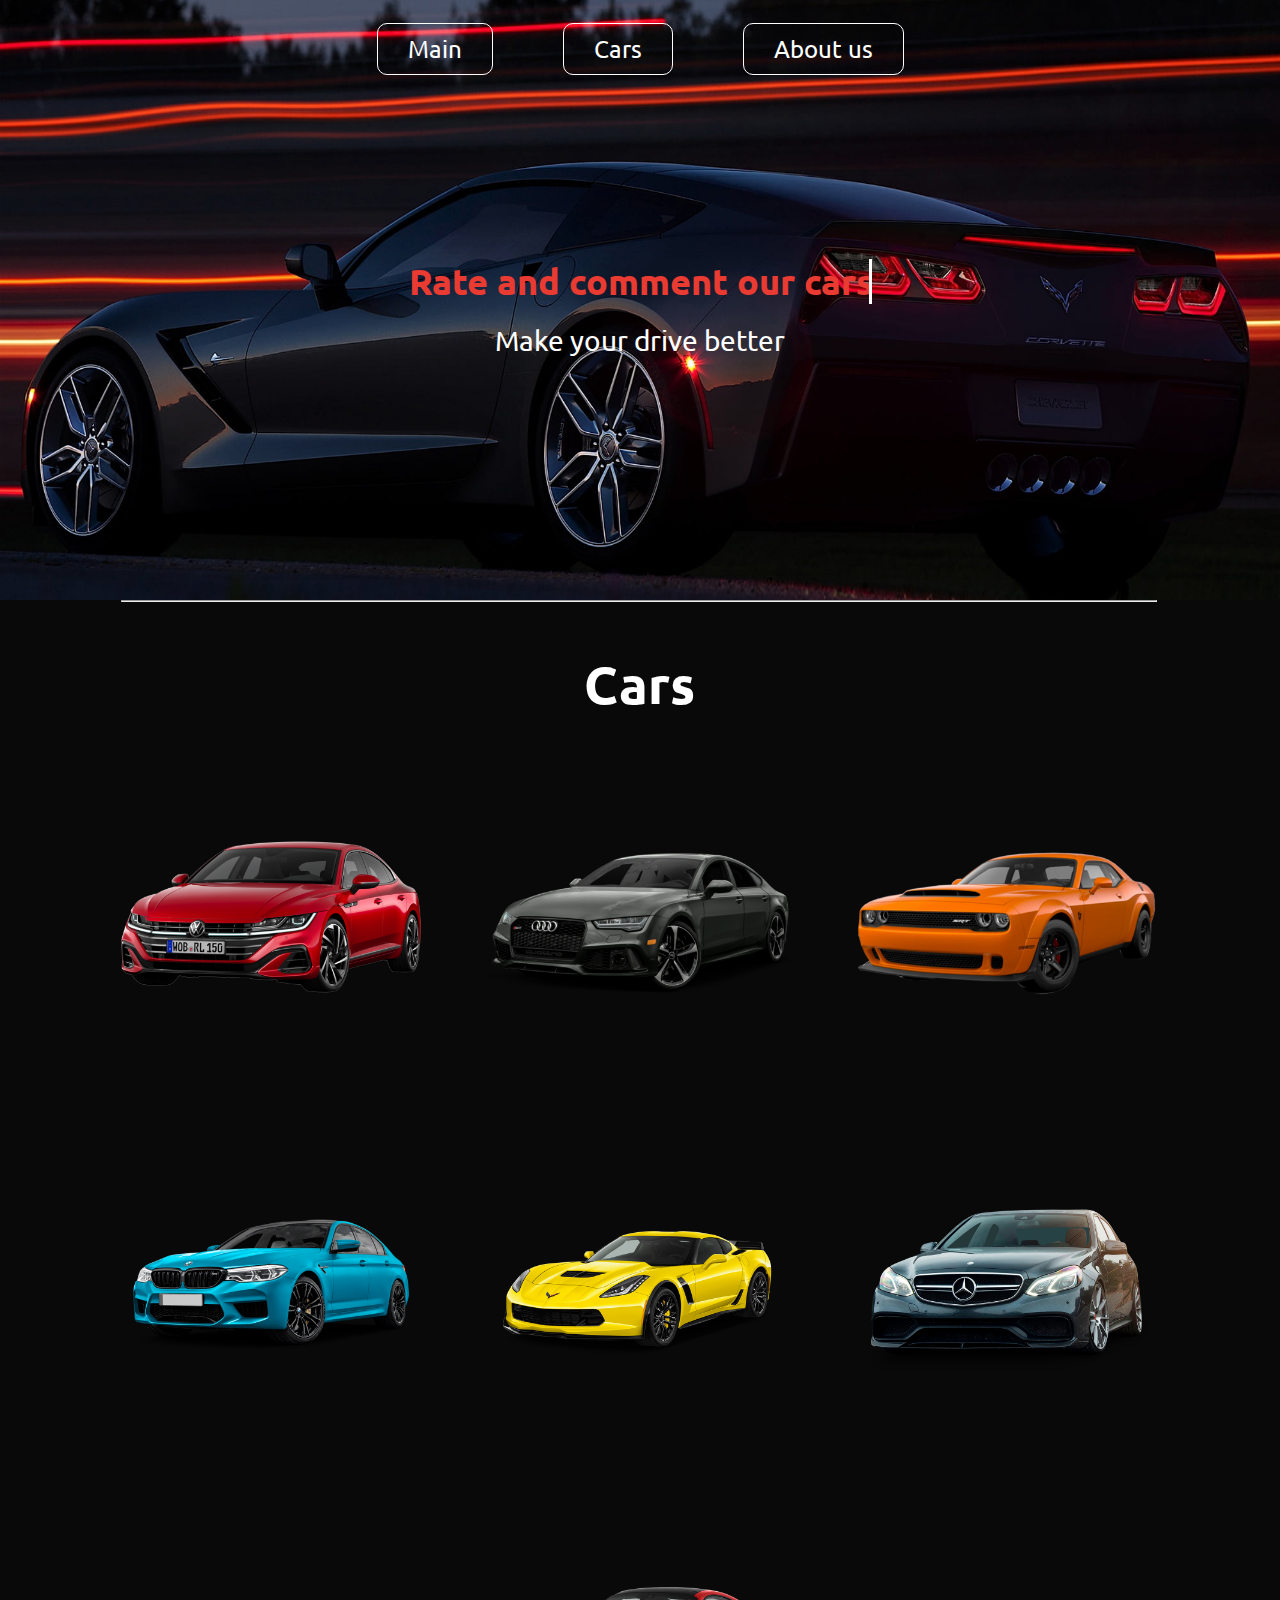
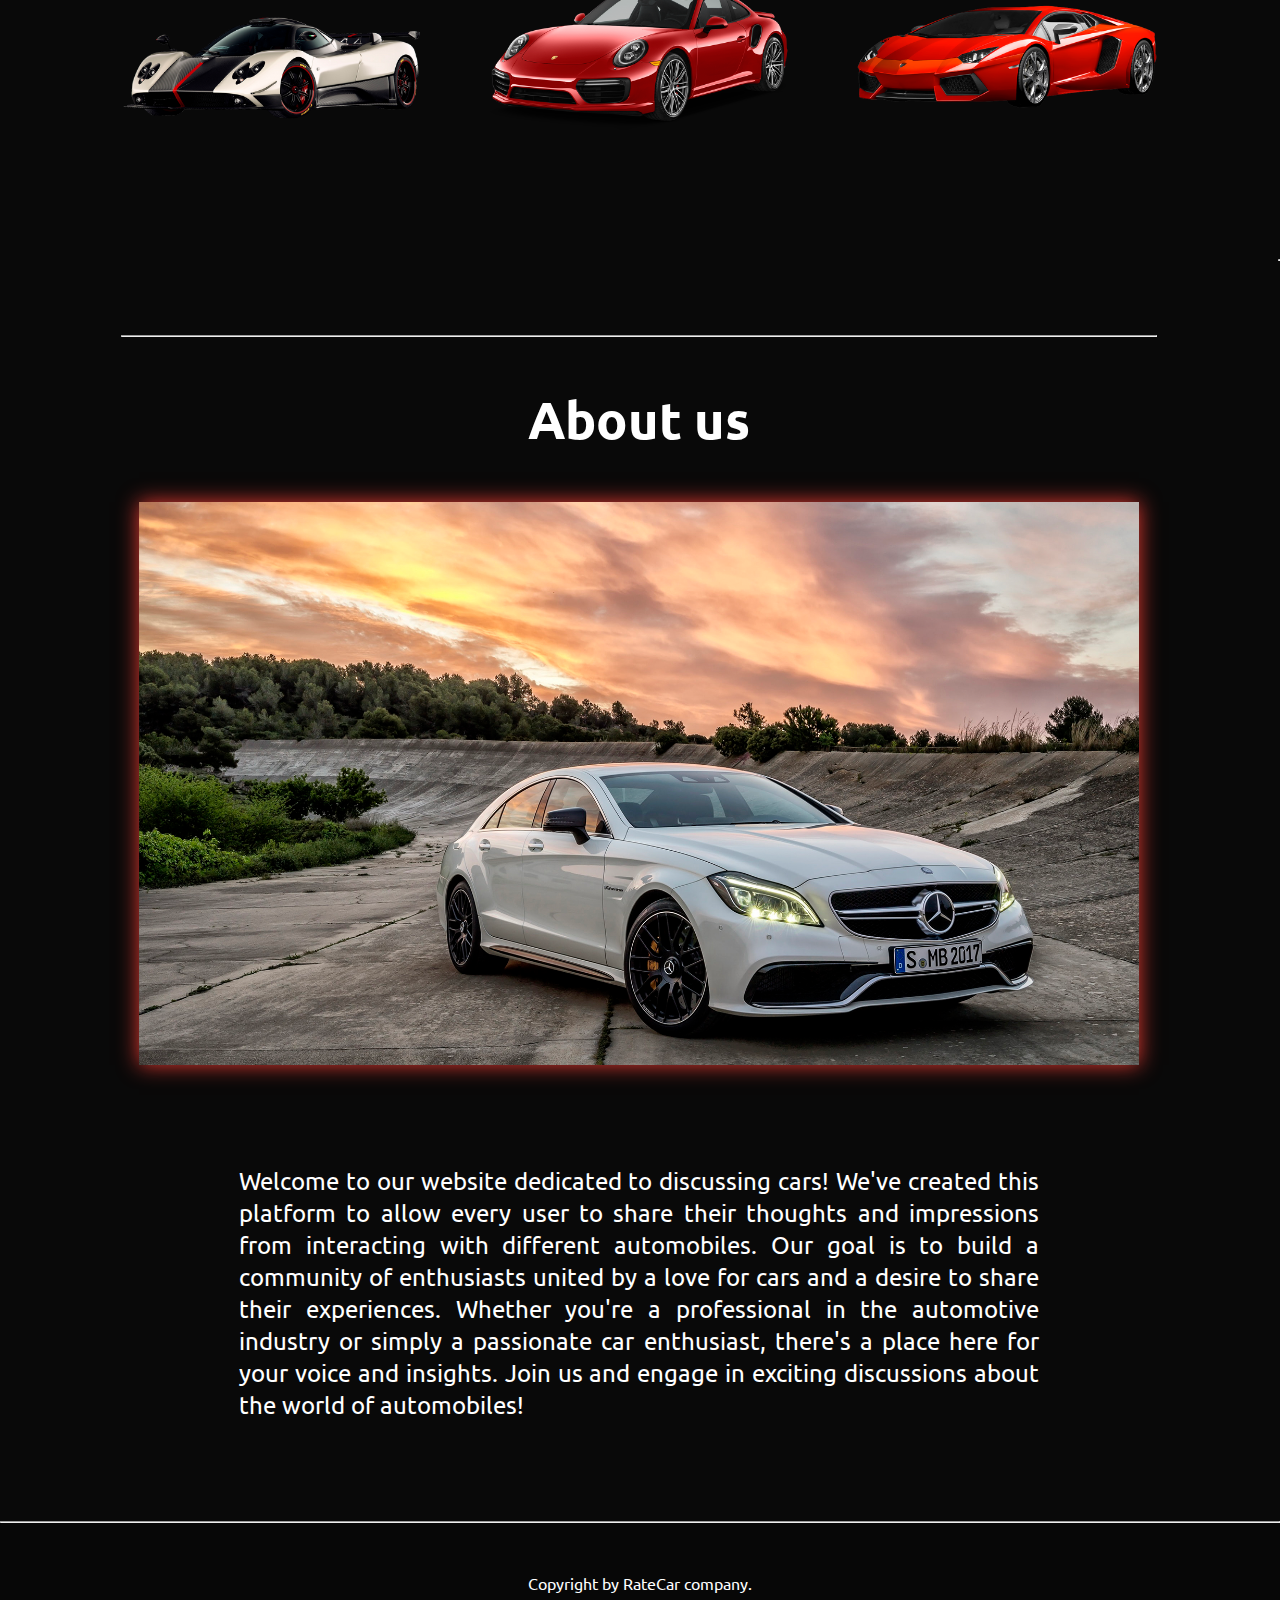
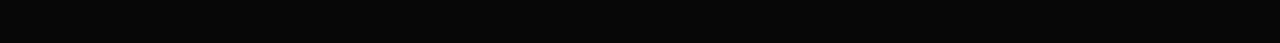
<file: index.html>
<html lang="en">

<head>
    <meta charset="UTF-8">
    <title>Rate cars online</title>
    <link rel="shortcut icon" href="./img/wheel.ico" type="image/x-icon">
    <link rel="stylesheet" href="./css/main.css">
</head>

<body>
    <header id="main" class="header">
        <div class="container">
            <nav class="nav">
                <ul class="menu-list">
                    <li class="menu-list_item"><a href="#main" class="menu-list_item-link">Main</a></li>
                    <li class="menu-list_item"><a href="#cars" class="menu-list_item-link">Cars</a></li>
                    <li class="menu-list_item"><a href="#about-us" class="menu-list_item-link">About us</a></li>
                </ul>
            </nav>
            <div class="nav-content">
                <h1 class="nav-content_title">
                    Rate and comment our cars
                </h1>
                <p class="nav-content_text">
                    Make your drive better
                </p>
            </div>
        </div>
    </header>
    <main class="main">
        <div class="container">
            <div id="cars">
                <hr class="header-line">
                <h1 class="main-title">Cars</h1>
                <ul class="main-menu_list">
                    <a href="./car.html?id=0">
                        <li class="main-menu_list-item">
                            <img src="./img/cars/arteon.png" alt="arteon">
                            <h2 class="hidden-text">Volkswagen Arteon</h2>
                        </li>
                    </a>
                    <a href="./car.html?id=1">
                        <li class="main-menu_list-item">
                            <img src="./img/cars/audi.png" alt="audi">
                            <h2 class="hidden-text">Audi RS7</h2>
                        </li>
                    </a>
                    <a href="./car.html?id=2">
                        <li class="main-menu_list-item">
                            <img src="./img/cars/hellcat.png" alt="dodge-challenger">
                            <h2 class="hidden-text">Dodge Challenger Hellcat</h2>
                        </li>
                    </a>
                    <a href="./car.html?id=3">
                        <li class="main-menu_list-item">
                            <img src="./img/cars/bmw.png" alt="bmw">
                            <h2 class="hidden-text">BMW M5 F90</h2>
                        </li>
                    </a>
                    <a href="./car.html?id=4">
                        <li class="main-menu_list-item">
                            <img src="./img/cars/corvette.png" alt="corvette">
                            <h2 class="hidden-text">Chevrolet Corvette C6</h2>
                        </li>
                    </a>
                    <a href="./car.html?id=5">
                        <li class="main-menu_list-item">
                            <img src="./img/cars/mercedes.png" alt="mercedes-benz">
                            <h2 class="hidden-text">Mercedes-Benz E63</h2>
                        </li>
                    </a>
                    <a href="./car.html?id=6">
                        <li class="main-menu_list-item">
                            <img src="./img/cars/pagani.png" alt="pagani">
                            <h2 class="hidden-text">Pagani Zonda R</h2>
                        </li>
                    </a>
                    <a href="./car.html?id=7">
                        <li class="main-menu_list-item">
                            <img src="./img/cars/porsche.png" alt="porsche">
                            <h2 class="hidden-text">Porsche 911</h2>
                        </li>
                    </a>
                    <a href="./car.html?id=8">
                        <li class="main-menu_list-item">
                            <img src="./img/cars/aventador.png" alt="aventador">
                            <h2 class="hidden-text">Lamborghini Aventador</h2>
                        </li>
                    </a>
                </ul>
            </div>
            <div id="about-us">
                <hr class="header-line">
                <h1 class="main-title">About us</h1>
                <div class="about-us_content">
                    <div class="about-us_content-carousel" id="slider">
                        <img src="./img/carousel/mercedes.png" alt="Car 1" class="fade">
                        <img src="./img/carousel/camaro.png" alt="Car 2" class="fade">
                        <img src="./img/carousel/bmw.png" alt="Car 3" class="fade">
                        <img src="./img/carousel/gtr.jpg" alt="Car 4" class="fade">
                        <img src="./img/carousel/r8.png" alt="Car 5" class="fade">
                        <img src="./img/carousel/a4.png" alt="Car 6" class="fade">                       
                        <img src="./img/carousel/aventador.png" alt="Car 7" class="fade">
                    </div>
                    <div class="about-us_content-text">
                        <p class="about-us_text">
                            Welcome to our website dedicated to discussing cars! We've created this platform to allow
                            every user to share their thoughts and impressions from interacting with different
                            automobiles. Our goal is to build a community of enthusiasts united by a love for cars and a
                            desire to share their experiences. Whether you're a professional in the automotive industry
                            or simply a passionate car enthusiast, there's a place here for your voice and insights.
                            Join us and engage in exciting discussions about the world of automobiles!
                        </p>
                    </div>
                </div>
            </div>
        </div>
        <hr class="header-line">
    </main>
    <footer class="footer">
        <div class="container">
            <hr class="header-line">
            <p class="footer-title">Copyright by RateCar company.</p>
        </div>
    </footer>
    <script src="./js/app.js"></script>
</body>

</html>
</file>
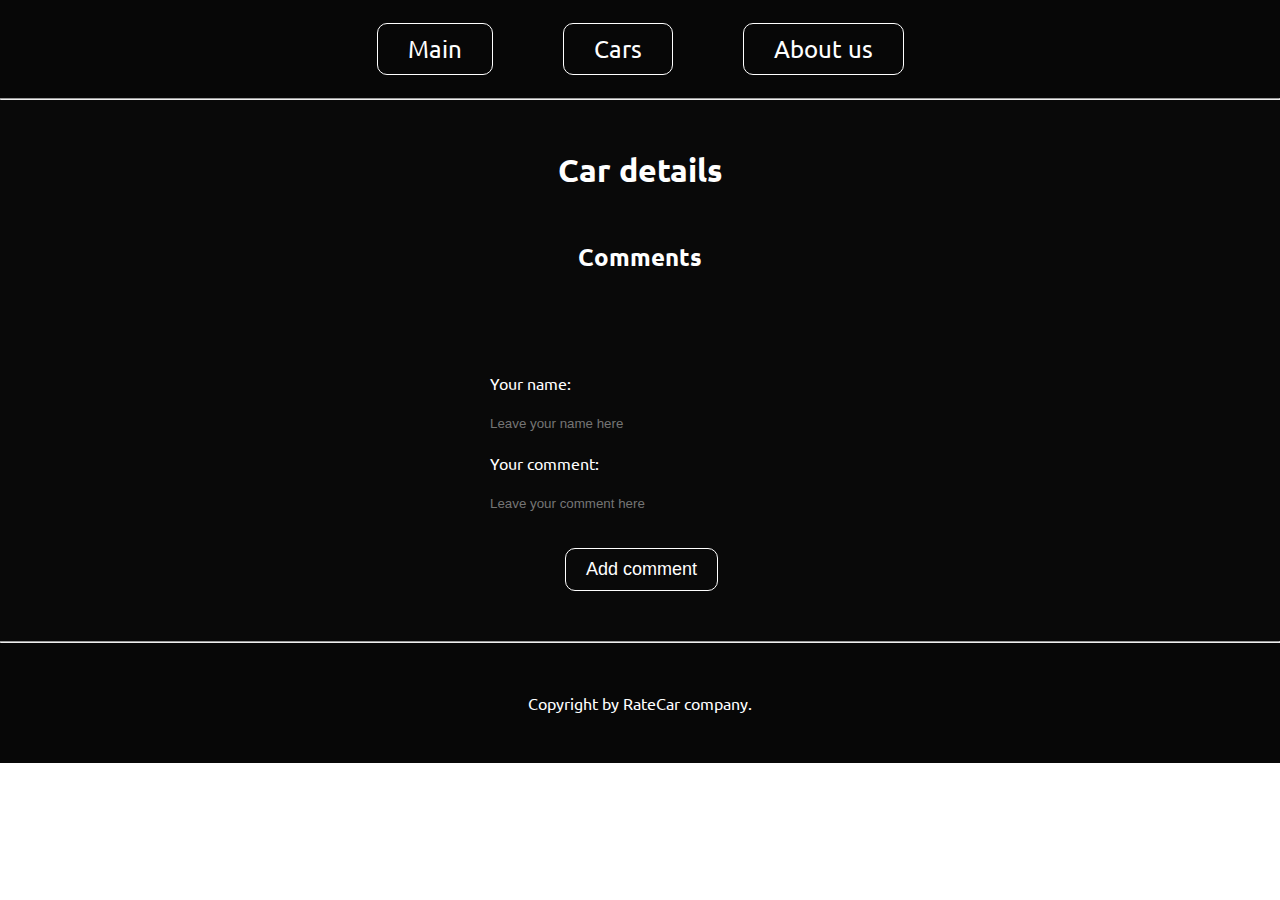
<file: car.html>
<html lang="en">

<head>
    <meta name="viewport" content="width=device-width, initial-scale=1.0">
    <meta charset="UTF-8">
    <title>Rate cars online</title>
    <link rel="shortcut icon" href="./img/wheel.ico" type="image/x-icon">
    <link rel="stylesheet" href="./css/main-car.css">
</head>

<body>
    <nav class="nav nav-car">
        <div class="container">
            <ul class="menu-list">
                <li class="menu-list_item"><a href="./index.html#main" class="menu-list_item-link">Main</a></li>
                <li class="menu-list_item"><a href="./index.html#cars" class="menu-list_item-link">Cars</a></li>
                <li class="menu-list_item"><a href="./index.html#about-us" class="menu-list_item-link">About us</a></li>
            </ul>
        </div>
    </nav>
    <main class="main-car">
        <div class="container">
            <hr class="header-line">
            <div class="main-car_content">
                <div id="car-details">
                    <h1 class="main-title">Car details</h1>
                    <div class="car-details_content" id="carDetailsContent">
                    </div>
                </div>
                <div class="comments">
                    <h2 class="comment-title">Comments</h2>
                </div>
                <div class="form-div">
                    <label>Your name:</label><br>
                    <input type="text" placeholder="Leave your name here" class="form-name" maxlength="50" required><br>
                    <label>Your comment:</label><br>
                    <input type="text" placeholder="Leave your comment here" class="form-comment" maxlength="300"
                        required><br>
                    <button type="submit" class="submit">Add comment</button>
                </div>
                <div id="json">
                </div>
            </div>
        </div>
    </main>
    <footer class="footer">
        <div class="container">
            <hr class="header-line">
            <p class="footer-title">Copyright by RateCar company.</p>
        </div>
    </footer>
    <script src="./js/app.js"></script>
</body>

</html>
</file>
<file: css/main.css>
/* General */

@import url('https://fonts.googleapis.com/css2?family=Ubuntu:wght@300;400;500;700&display=swap');

*,
*::after,
*::before {
    padding: 0px;
    margin: 0px;
}

html,
body {
    display: flex;
    flex-direction: column;
    min-height: 100vh;
    font-family: 'Ubuntu', sans-serif;
    letter-spacing: normal;
    color: white;
    scroll-behavior: smooth;
}

li,
ul,
ol {
    list-style: none;
}

a {
    text-decoration: none;
    color: inherit;
}

.container {
    max-width: 1300px;
    margin: auto;
}

.none {
    display: none;
}

/* Nav & Header */

.header {
    min-height: 600px;
    background-image: url(../img/background-corvette.jpg);
    background-size: cover;
    background-position: center;
}

.nav {
    display: flex;
    align-items: center;
    justify-content: center;
    flex-wrap: wrap;
    height: 98px;
}

.menu-list {
    display: flex;
    flex-direction: row;
    align-items: center;
    justify-content: center;
    flex-wrap: wrap;
    column-gap: 70px;
}

.menu-list_item {
    font-size: 24px;
    padding: 10px 30px;
    border-radius: 10px;
    border: 1px solid white;
    opacity: 1;
    transition: color 0.2s ease-in, transform 0.2s ease-in, border 0.2s ease-in;
}

.header-line {
    background-color: #fff;
}

.nav-content {
    display: flex;
    flex-direction: column;
    align-items: center;
    justify-content: center;
    min-height: 420px;
}

.nav-content_title {
    width: 23ch;
    font-size: 36px;
    margin-bottom: 20px;
    white-space: nowrap;
    overflow: hidden;
    color: #e93b32;
    border-right: 3px solid white;
    animation: flashing-border 1s step-end infinite, printed-text 2s steps(23);
    transition: transform 0.2s ease-in;
}

.nav-content_text {
    font-size: 28px;
    animation: text 3s 1;
    transition: color 0.2s ease-in, transform 0.2s ease-in;
}

/* Main */

.main {
    background-color: #090909;
    display: flex;
    justify-content: center;
    align-items: center;
}

.main-menu_list {
    display: grid;
    grid-template-columns: repeat(3, 1fr);
    grid-column-gap: 68px;
    grid-row-gap: 36px;
    max-width: 1200px;
    padding-bottom: 100px;
}

.main-menu_list-item {
    display: flex;
    flex-direction: column;
    justify-content: center;
    align-items: center;
    transition: transform 0.2s ease-in;
}

.main-menu_list-item>img {
    width: 100%;
    max-width: 300px;
}

.main-title {
    text-align: center;
    padding: 50px 0px;
    font-size: 52px;
}

.hidden-text {
    opacity: 0;
    transform: translateY(20px);
    transition: opacity 0.2s ease-in, transform 0.2s ease-in;
}

/* About us */

#about-us {
    padding-bottom: 100px;
}

.about-us_content {
    display: flex;
    flex-direction: column;
    justify-content: center;
    align-items: center;
}

.about-us_content-text {
    max-width: 800px;
    text-align: justify;
    font-size: 24px;
    line-height: 32px;
}

.about-us_content-carousel {
    max-width: 1000px;
    padding-bottom: 100px;
    position: relative;
}

.about-us_content-carousel>img {
    width: 100%;
    box-shadow: 0 0 20px #e93b32;
}

.fade {
    animation: fade 5s ease-in-out infinite;
}

/* Footer */

.footer {
    background-color: #070707;
}

.footer-title {
    text-align: center;
    padding: 50px;
}

/* Car page */

.nav-car {
    background-color: #070707;
}

.main-car {
    background-color: #090909;
}

#car-details {
    display: flex;
    flex-direction: column;
    align-items: center;
    justify-content: center;
}

.car-details_content {
    text-align: center;
}

.car-details_content img {
    max-width: 600px;
    height: 100%;
    transition: transform 0.2s ease-in;
}

.car-details_content h2 {
    font-size: 28px;
    padding-bottom: 50px;
}

.car-details_content p {
    font-size: 22px;
    padding-bottom: 50px;
    text-align: center;
    line-height: 30px;
}

/* Comments */

.comments {
    display: flex;
    flex-direction: column;
    align-items: center;
    justify-content: center;
    padding: 50px 0px;
}

.comment {
    width: 400px;
    padding-bottom: 20px;
}

.comment-title {
    text-align: center;
    padding-bottom: 50px;
}

#name {
    font-size: 20px;
    padding-bottom: 10px;
}

#comment-text {
    flex-wrap: wrap;
    word-wrap: break-word;
    line-height: 25px;
}

/* Animation */

.menu-list_item:hover {
    color: #e0655e;
    transform: scale(1.1);
    border: 1px solid #e93b32;
}

.nav-content_text:hover,
.nav-content_title:hover,
.main-menu_list-item:hover,
.car-details_content img:hover {
    transform: scale(1.2);
}

.main-menu_list-item:hover .hidden-text {
    opacity: 1;
    transform: translateY(0);
}

@keyframes flashing-border {
    0% {
        border-color: white;
    }

    50% {
        border-color: transparent;
    }

    100% {
        border-color: white;
    }
}

@keyframes printed-text {
    from {
        width: 0;
    }
}

@keyframes text {
    0% {
        margin-top: -40px;
        opacity: 0%;
    }

    80% {
        margin-top: -40px;
    }

    82% {
        opacity: 0%;
    }

    100% {
        opacity: 100%;
    }
}

@keyframes fade {

    0%,
    100% {
        opacity: 0;
    }

    20%,
    80% {
        opacity: 1;
    }
}

@media(max-width:1100px) {
    .header {
        min-height: 800px;
    }

    .nav-content {
        padding-top: 100px;
    }

    .nav-content_title {
        font-size: 48px;
    }

    .nav-content_text {
        font-size: 32px;
    }

    .hidden-text {
        font-size: 32px;
    }

    .main-menu_list {
        grid-template-columns: repeat(1, 1fr);
    }

    .main-menu_list-item>img {
        max-width: 500px;
    }

    .about-us_content-carousel {
        max-width: 700px;
    }

    .car-details_content img {
        max-width: 500px;
    }

    .menu-list_item {
        margin: 50px 0px;
        font-size: 36px;
    }

    .about-us_text {
        line-height: 40px;
    }

    .footer-title {
        font-size: 28px;
    }
}
</file>
<file: css/main-car.css>
/* General */

@import url('https://fonts.googleapis.com/css2?family=Ubuntu:wght@300;400;500;700&display=swap');

*,
*::after,
*::before {
    padding: 0px;
    margin: 0px;
}

html,
body {
    display: flex;
    flex-direction: column;
    min-height: 100vh;
    font-family: 'Ubuntu', sans-serif;
    letter-spacing: normal;
    color: white;
    scroll-behavior: smooth;
}

li,
ul,
ol {
    list-style: none;
}

a {
    text-decoration: none;
    color: inherit;
}

.container {
    max-width: 1300px;
    margin: auto;
}

/* Nav & Header */

.nav {
    display: flex;
    align-items: center;
    justify-content: center;
    flex-wrap: wrap;
    height: 98px;
}

.menu-list {
    display: flex;
    align-items: center;
    justify-content: center;
    flex-wrap: wrap;
    column-gap: 70px;
}

.menu-list_item {
    font-size: 24px;
    padding: 10px 30px;
    border-radius: 10px;
    border: 1px solid white;
    opacity: 1;
    transition: color 0.2s ease-in, transform 0.2s ease-in, border 0.2s ease-in;
}

.header-line {
    background-color: #fff;
}

/* Car page */

.nav-car {
    background-color: #070707;
}

.main-car {
    background-color: #090909;
}

.main-title {
    margin-top: 50px;
}

#car-details {
    display: flex;
    flex-direction: column;
    align-items: center;
    justify-content: center;
}

.car-details_content {
    text-align: center;
}

.car-details_content img {
    max-width: 600px;
    transition: transform 0.2s ease-in;
}

.car-details_content h2 {
    font-size: 28px;
    padding-bottom: 50px;
}

.car-details_content p {
    font-size: 22px;
    padding-bottom: 50px;
    text-align: center;
    line-height: 30px;
}

/* Comments */

.comments {
    width: 300px;
    display: flex;
    flex-direction: column;
    align-items: left;
    justify-content: center;
    padding: 50px 0px;
}

.comment {
    max-width: 400px;
    padding-bottom: 20px;
}

.comment-title {
    text-align: center;
    padding-bottom: 50px;
}

#name {
    font-size: 20px;
    padding-top: 10px;
}

.main-car_content{
    display: flex;
    flex-direction: column;
    align-items: center;
}

#comment-text {
    flex-wrap: wrap;
    word-wrap: break-word;
    line-height: 25px;
}

.form>label{
    padding-top: 100px;
    font-size: 18px;
}

.form-div{
    margin-bottom: 50px;
}

.submit{
    margin-top: 15px;
    margin-left: 75px;
    font-size: 18px;
    padding: 10px 20px;
    color: white;
    background-color: #090909;
    border: 1px solid white;
    border-radius: 10px;
}

.form-name{
    width: 300px;
    height: 60px;
    background-color: #090909;
    border: none;
    color:white;
}

.form-comment{
    width: 300px;
    height: 60px;
    background-color: #090909;
    border: none;
    color:white;
}

.submit:active{
    position: relative;
    bottom:1px;
}

/* Footer */

.footer {
    background-color: #070707;
}

.footer-title {
    text-align: center;
    padding: 50px;
}

/* Animation */

.menu-list_item:hover {
    color: #e0655e;
    transform: scale(1.1);
    border: 1px solid #e93b32;
}

.car-details_content img:hover {
    transform: scale(1.2);
}

@media(max-width:1100px) {

    .menu-list {
        column-gap: 15px;
    }

    .menu-list_item {
        padding: 5px 15px;
        font-size: 24px;
    }

    .car-details_content h2 {
        font-size: 24px;
        padding-bottom: 30px;
    }

    .car-details_content p {
        font-size: 18px;
    }

    .car-details_content img {
        max-width: 320px;
    }

    .footer-title {
        font-size: 18px;
    }
}

@media(max-width:900px) {
    .comment {
        width: 300px;
    }
}
</file>
